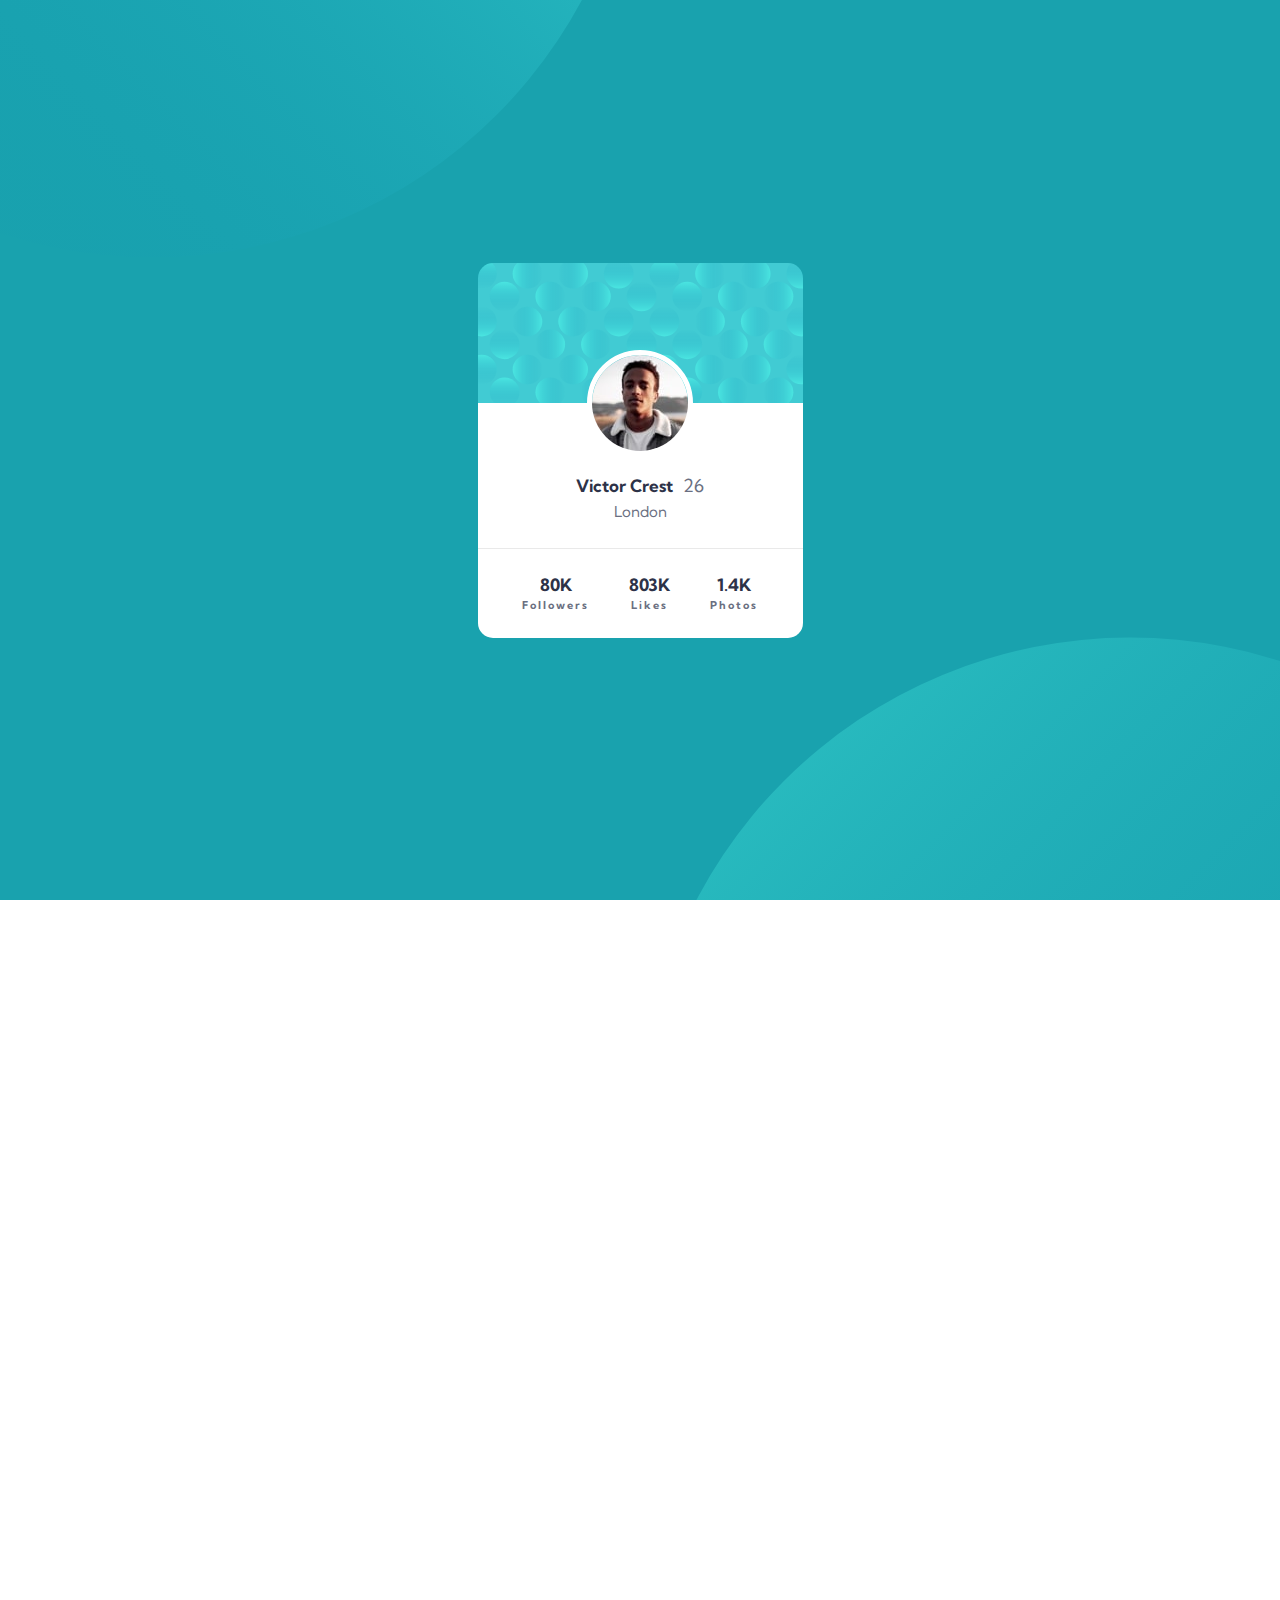
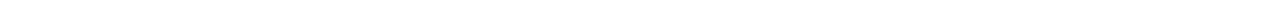
<file: docs/index.html>
<!DOCTYPE html>
<html lang="en">
<head>
  <meta charset="UTF-8">
  <meta name="viewport" content="width=device-width, initial-scale=1.0"> <!-- displays site properly based on user's device -->

  <link rel="icon" type="image/png" sizes="32x32" href="./images/favicon-32x32.png">
  <link rel="stylesheet" href="style.css">
  
  <title>Frontend Mentor | Profile card component</title>

  <!-- Feel free to remove these styles or customise in your own stylesheet 👍 -->
  <style>
    .attribution { font-size: 11px; text-align: center; }
    .attribution a { color: hsl(228, 45%, 44%); }
  </style>
</head>
<body>

  <div class="container">
    
    <div class="bg-pattern-top">
      <img src="images/bg-pattern-top.svg" alt="" >
    </div>

    <div class="bg-pattern-bottom">
      <img src="images/bg-pattern-bottom.svg" alt="" >
    </div>

    <div class="card-container">
      <div class="card">
        <div class="card-profile">
          <div class="img-profile">          
            <img src="./images/image-victor.jpg" alt="">
          </div>
          <div class="person-profile"> 
            <h2 class="name-profile">
              Victor Crest
            </h2>
            <span class="age-profile">26</span>
          </div>
          <span class="city-profile">London</span>
        </div>
        <div class="card-footer">
          <ul class="info-profile">
            <li class="item-info-profile">
              <span class="number-info-profile">80K</span>
              <span class="label-info-profile">Followers</span>
            </li>
            <li class="item-info-profile">
              <span class="number-info-profile">803K</span>
              <span class="label-info-profile">Likes</span>
            </li>
            <li class="item-info-profile">
              <span class="number-info-profile">1.4K</span>
              <span class="label-info-profile">Photos</span>
            </li>
          </ul>
        </div>
      </div>
    </div> 
  </div>
  <!-- Victor Crest
  26
  London

  80K
  Followers

  803K
  Likes

  1.4K
  Photos -->
  <!-- <div class="attribution">
    Challenge by <a href="https://www.frontendmentor.io?ref=challenge" target="_blank">Frontend Mentor</a>. 
    Coded by <a href="#">Your Name Here</a>.
  </div> -->
</body>
</html>
</file>
<file: docs/style.css>
@import url('https://fonts.googleapis.com/css2?family=Kumbh+Sans:wght@400;700&display=swap');

:root {
    --cyan: hsl(185, 75%, 39%);
    --desaturated-blue: hsl(229, 23%, 23%);
    --grayish-blue: hsl(227, 10%, 46%);
    --dark-gray: hsl(0, 0%, 59%);

}

* {
    padding:0;
    margin:0;
    vertical-align:baseline;
    list-style:none;
    border:0
    }

body, html{
    font-family: 'Kumbh Sans', sans-serif;
    font-size: 18px;
    height: 100%;
    position: relative;
    overflow: hidden;
}

.container{
    width:100%;
    height:100%;
    background-color: var(--cyan);
    display:flex;
    align-items: center;
    justify-content: center;
    
}

.bg-pattern-top{
    position: absolute;
    top:-80%;
    right:50%;
    z-index:9;
}

.bg-pattern-bottom{
    position: absolute;
    bottom:-80%;
    left:50%;
    z-index:9;
}

.card-container{
    z-index:10;
}

.card{
    width: 325px;
    height: 375px;
    background-color: #fff;
    border-radius: 15px;
    background: #fff url('images/bg-pattern-card.svg') no-repeat;

    display: flex;
    flex-direction: column;
    align-items: center;
    justify-content: center;
    position: relative;
}

.card-profile{
    border-radius: 15px;
    display: flex;
    flex-direction: column;
    align-items: center;
    margin-bottom: 30px;
}

.person-profile {
    display: flex;
    align-items: baseline;
}

.img-profile {
    display: flex;
    justify-content: center;
    padding-bottom: 1rem;

}

.img-profile img {
    border-radius: 50%;
    border: 5px solid #fff;

}

.name-profile, .number-info-profile {
    text-transform: capitalize;
    font-size: 17px;
    font-weight: 700;
    color: var(--desaturated-blue);
}

.age-profile {
    margin-left: 10px;
    color: var(--grayish-blue);
}

.city-profile {
    font-size: 15px;
    color: var(--grayish-blue);
    margin-top: 5px;
}

.card-footer {
    position: absolute;
    bottom: 0;
    width: 100%;
}

.card-footer .info-profile {
    display: flex;
    border-top: 1px solid #e9e9e9;
    padding: 1.4rem;
    justify-content: space-around;
}

.item-info-profile{
    display: flex;
    flex-direction: column;
    align-items: center;
    justify-content: center;
}


.label-info-profile{
    font-size: 11px;
    font-weight: bold;
    letter-spacing: 2px;
    margin-top: 3px;
    color: var(--grayish-blue);
}
</file>
